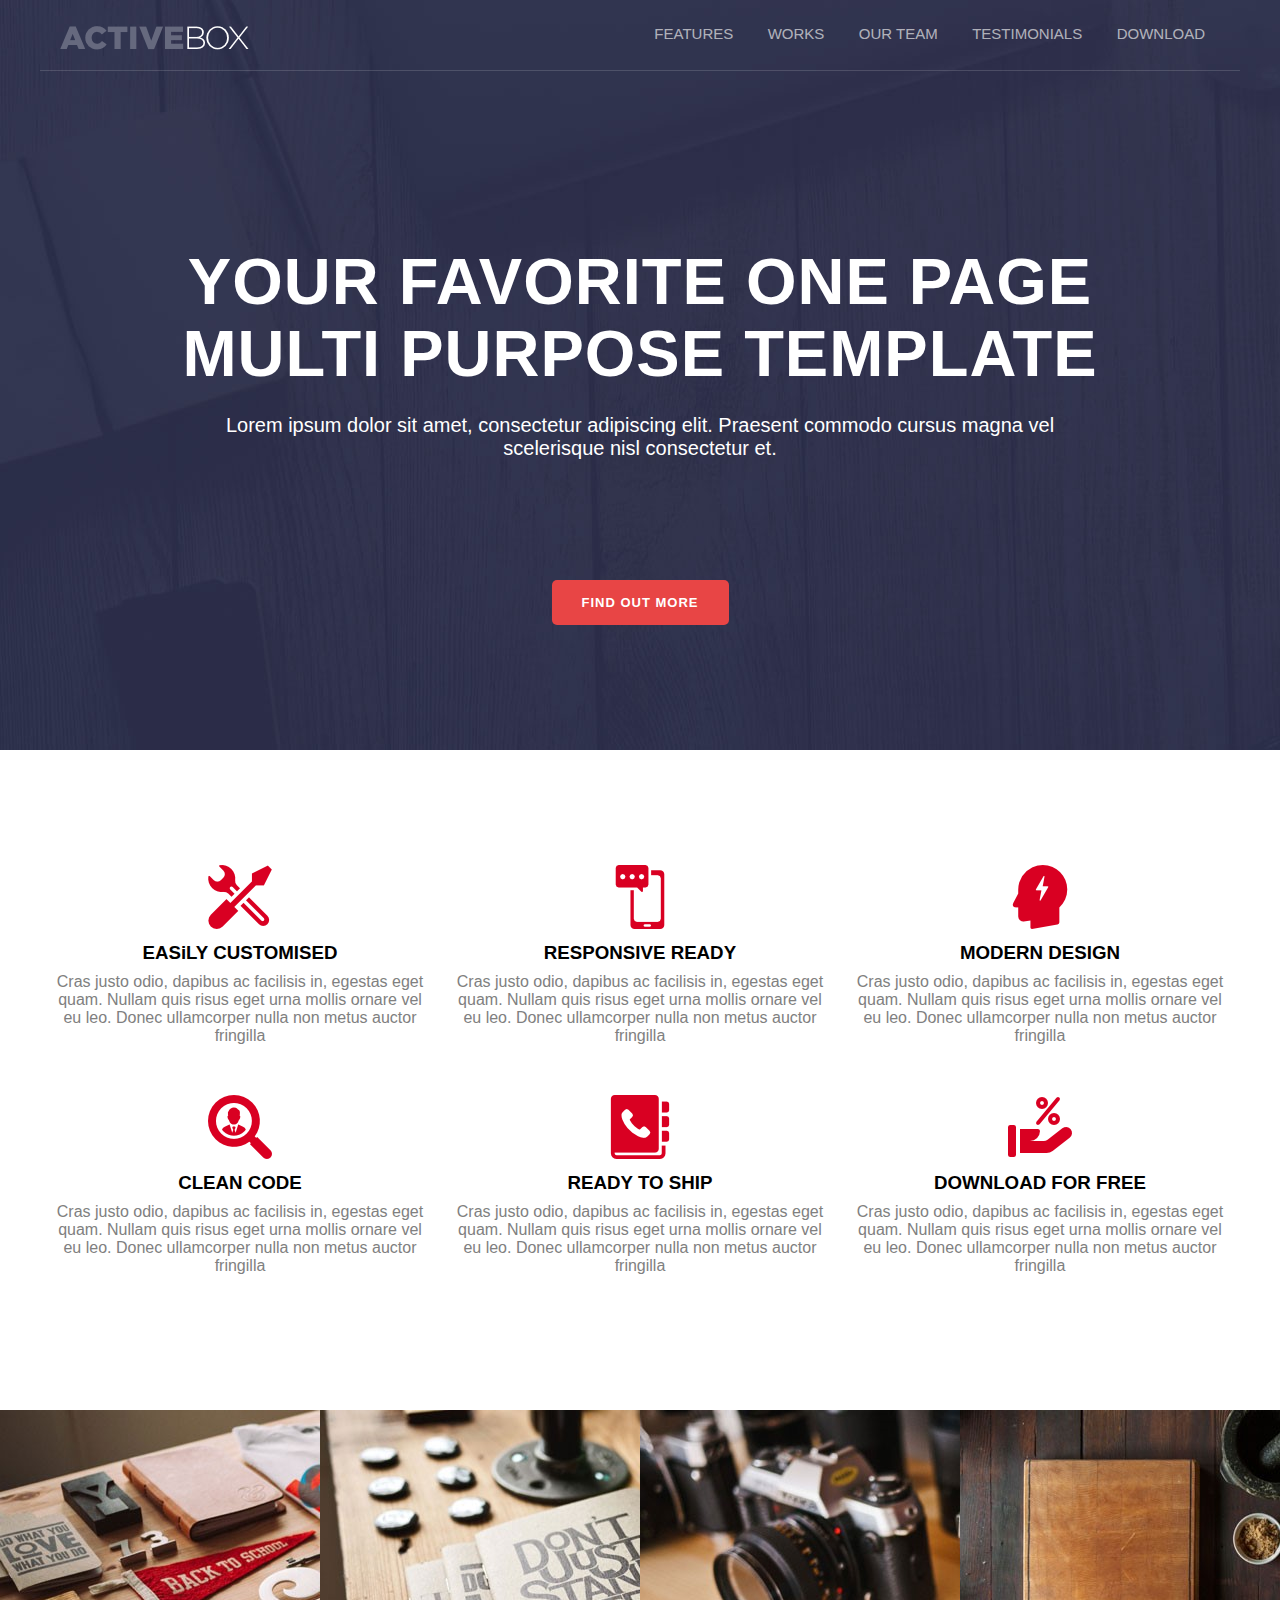
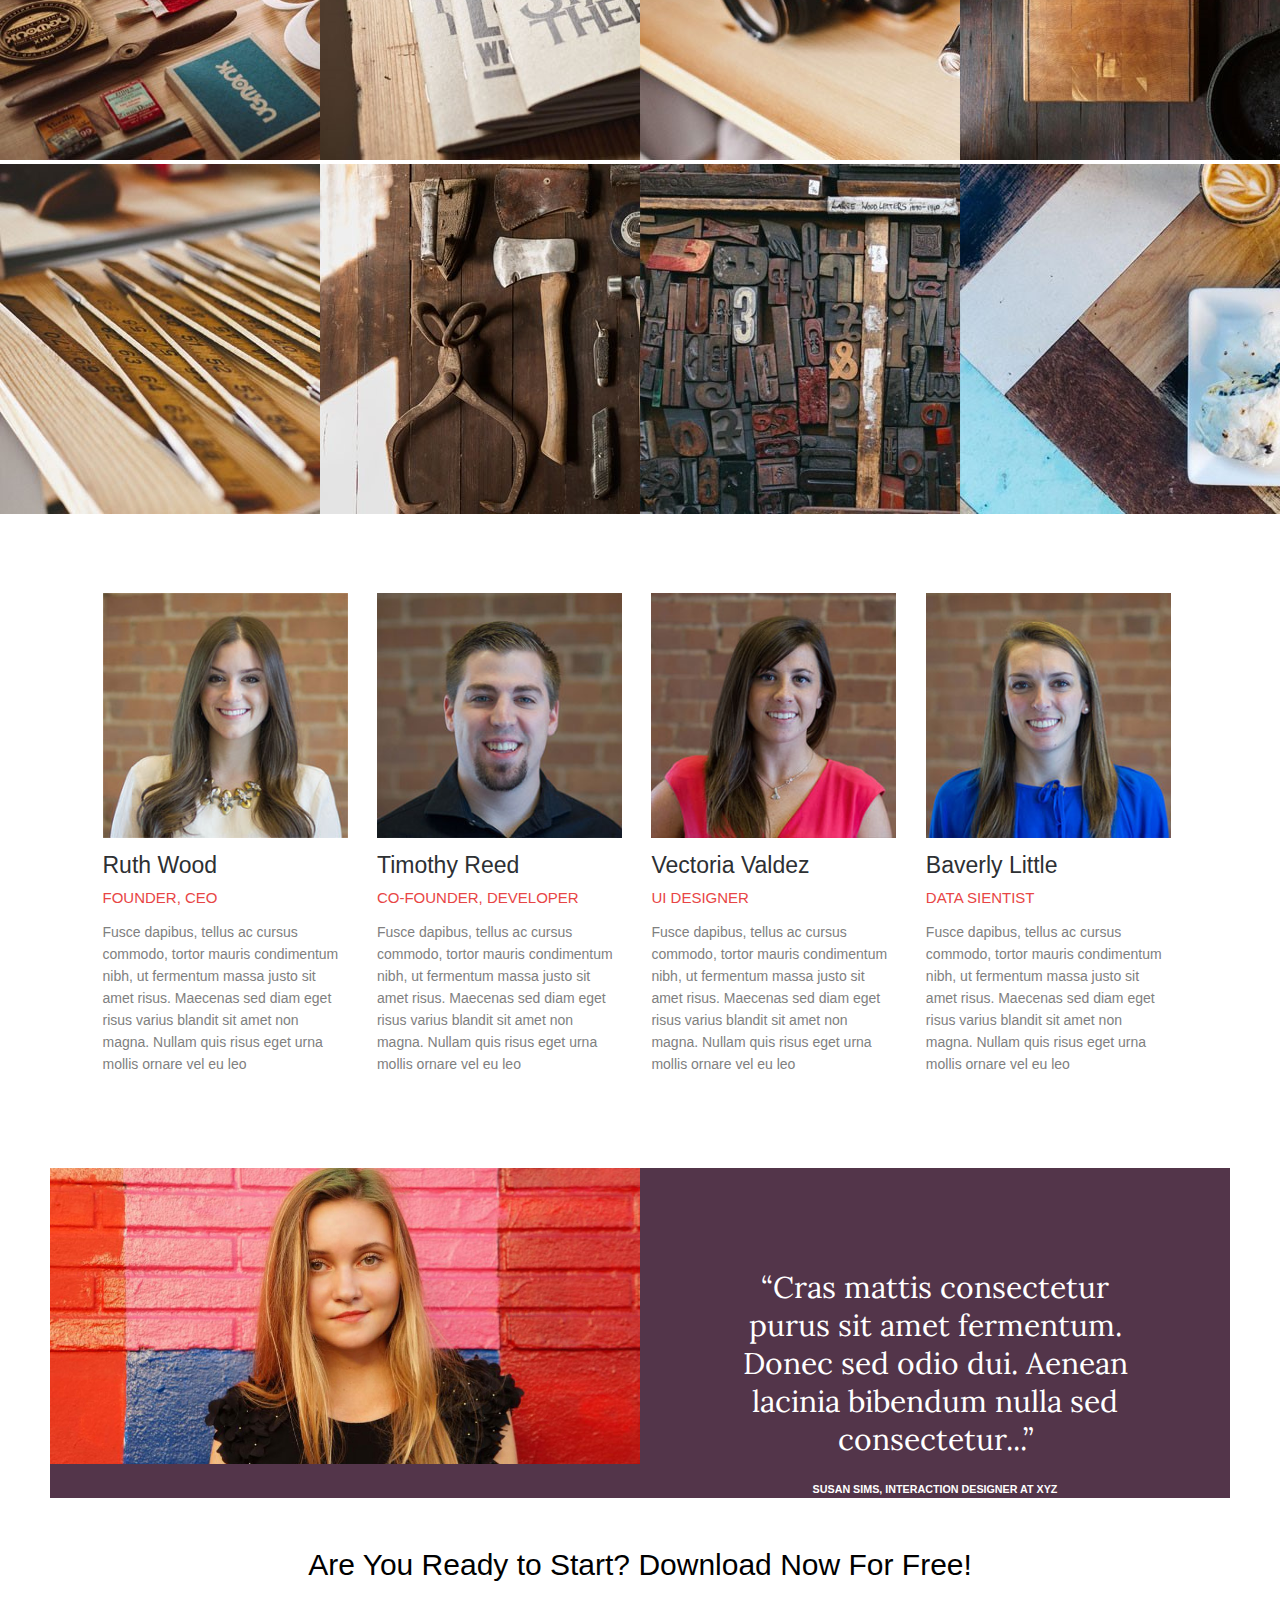
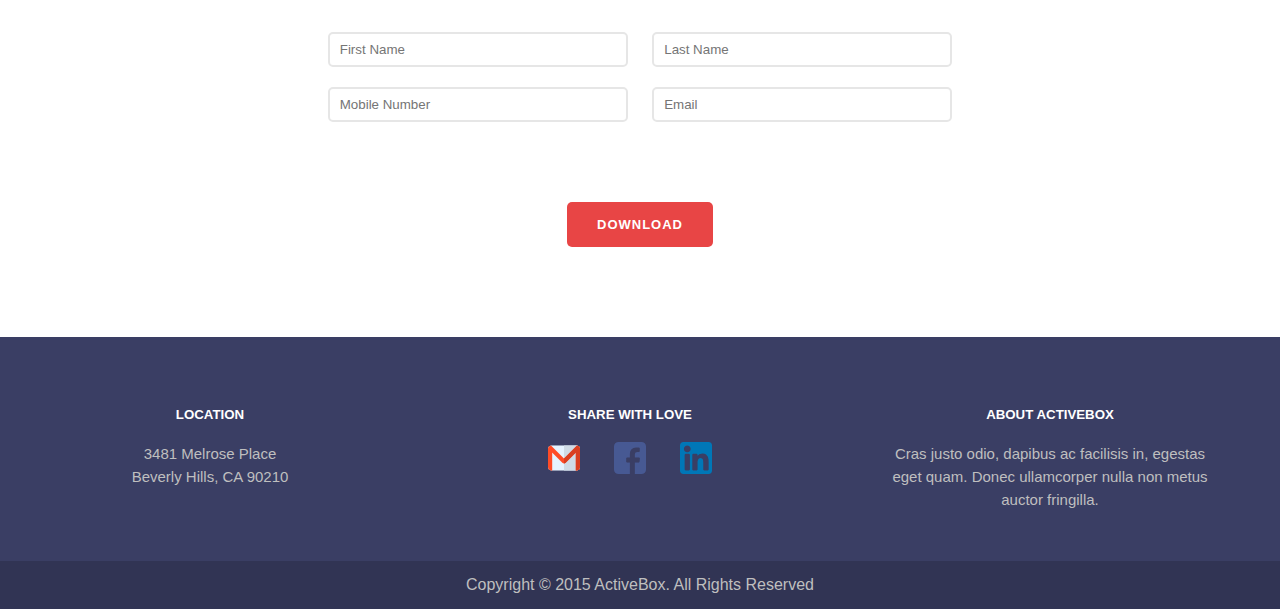
<file: index.html>
<!DOCTYPE html>
<html lang="en">
<head>
    <meta charset="utf-8">
    <title>Practice</title>
    <link rel="stylesheet" href="Style.css">
    <link rel="preconnect" href="https://fonts.googleapis.com">
<link rel="preconnect" href="https://fonts.gstatic.com" crossorigin>
<link href="https://fonts.googleapis.com/css2?family=Lora:ital@1&display=swap" rel="stylesheet">
</head>
<body>
    <!-- start header -->
    <div class="header">
        <div class="container">
        <nav>
             <div class="navbar">
            <img src="images/logo.png" alt="logo">
            <ul>
                <li><a href="#feat">FEATURES</a></li>
                <li><a href="#phot">WORKS</a></li>
                <li><a href="#our">OUR TEAM</a></li>
                <li><a href="#monial">TESTIMONIALS</a></li>
                <li><a href="#download">DOWNLOAD</a></li>
            </ul>
        </div>
        </nav>
        <div class="texto">
            <h1>Your Favorite One Page <br> Multi Purpose Template</h1>
            <p>Lorem ipsum dolor sit amet, consectetur adipiscing elit. Praesent commodo cursus     magna vel<br> scelerisque nisl consectetur et.</p>
            <button class="butto">find out more</button>
        </div>
        </div>
    </div>
    <!-- end header -->
    <!-- start fetures  -->
    <div class="fetures" id="feat">
        <div class="container">
            <div class="fet">
                <img src="images/settings%20(1).png" alt="setting icon">
                <h3>EASiLY CUSTOMISED</h3>
                <p>Cras justo odio, dapibus ac facilisis in, egestas eget quam. Nullam quis risus eget urna mollis ornare vel eu leo. Donec ullamcorper nulla non metus auctor fringilla</p>
            </div>
            <div class="fet">
                <img src="images/smartphone.png" alt="smartphone icon">
                <h3>RESPONSIVE READY</h3>
                <p>Cras justo odio, dapibus ac facilisis in, egestas eget quam. Nullam quis risus eget urna mollis ornare vel eu leo. Donec ullamcorper nulla non metus auctor fringilla</p>
            </div>
            <div class="fet">
                <img src="images/head.png" alt="head icon">
                <h3>MODERN DESIGN</h3>
                <p>Cras justo odio, dapibus ac facilisis in, egestas eget quam. Nullam quis risus eget urna mollis ornare vel eu leo. Donec ullamcorper nulla non metus auctor fringilla</p>
            </div>
            <div class="fet">
                <img src="images/magnifying-glass.png" alt="magnifying-glass icon">
                <h3>CLEAN CODE</h3>
                <p>Cras justo odio, dapibus ac facilisis in, egestas eget quam. Nullam quis risus eget urna mollis ornare vel eu leo. Donec ullamcorper nulla non metus auctor fringilla</p>
            </div>
            <div class="fet">
                <img src="images/phonebook.png" alt="phonebook icon">
                <h3>READY TO SHIP</h3>
                 <p>Cras justo odio, dapibus ac facilisis in, egestas eget quam. Nullam quis risus eget urna mollis ornare vel eu leo. Donec ullamcorper nulla non metus auctor fringilla</p>
            </div>
            <div class="fet">
                <img src="images/discount%20(1).png" alt="discount icon">
                <h3>DOWNLOAD FOR FREE</h3>
                 <p>Cras justo odio, dapibus ac facilisis in, egestas eget quam. Nullam quis risus eget urna mollis ornare vel eu leo. Donec ullamcorper nulla non metus auctor fringilla</p>
            </div>
        </div>
    </div>
    <!-- end fetures -->
    <!-- start photo -->
    <div class="photo" id="phot">
        <div class="work"><img src="images/work-100.jpg" alt="work image"></div>
        <div class="work"><img src="images/work-200.jpg" alt="work image"></div>
        <div class="work"><img src="images/work-300.jpg" alt="work image"></div>
        <div class="work"><img src="images/work-400.jpg" alt="work image"></div>
        <div class="work"><img src="images/work-500.jpg" alt="work image"></div>
        <div class="work"><img src="images/work-600.jpg" alt="work image"></div>
        <div class="work"><img src="images/work-700.jpg" alt="work image"></div>
        <div class="work"><img src="images/work-800.jpg" alt="work image"></div>
    </div>
    <!-- end photo -->
    <!-- start our team sec-->
    <div class="team" id="our">
            <div class="member">
                <img src="images/team-1.jpg" class="teams" alt="founder photo">
                <h4>Ruth Wood</h4>
                <h5 class="tit">Founder, Ceo</h5>
                <p>Fusce dapibus, tellus ac cursus commodo, tortor mauris condimentum nibh, ut fermentum massa justo sit amet risus. Maecenas sed diam eget risus
                   varius blandit sit amet non magna. Nullam quis risus eget urna mollis ornare vel eu leo</p>
            </div>
            <div class="member">
                <img src="images/team-2.jpg" class="teams" alt="Developer photo">
                <h4>Timothy Reed</h4>
                <h5 class="tit">Co-Founder, Developer</h5>
                <p>Fusce dapibus, tellus ac cursus commodo, tortor mauris condimentum nibh, ut fermentum massa justo sit amet risus. Maecenas sed diam eget risus
                   varius blandit sit amet non magna. Nullam quis risus eget urna mollis ornare vel eu leo</p>
            </div>
            <div class="member">
                <img src="images/team-3.jpg" class="teams" alt="UI Designer photo">
                <h4>Vectoria Valdez</h4>
                <h5 class="tit">UI Designer</h5>
                <p>Fusce dapibus, tellus ac cursus commodo, tortor mauris condimentum nibh, ut fermentum massa justo sit amet risus. Maecenas sed diam eget risus
                   varius blandit sit amet non magna. Nullam quis risus eget urna mollis ornare vel eu leo</p>
            </div>
            <div class="member">
                <img src="images/team-4.jpg" class="teams" alt="Data sientist photo">
                <h4>Baverly Little</h4>
                <h5 class="tit">Data Sientist</h5>
                <p>Fusce dapibus, tellus ac cursus commodo, tortor mauris condimentum nibh, ut fermentum massa justo sit amet risus. Maecenas sed diam eget risus
                   varius blandit sit amet non magna. Nullam quis risus eget urna mollis ornare vel eu leo</p>
            </div>
    </div>
    <!--end our team sec-->
    <!--start testmonial-->
    <div class="test" id="monial">
        <div class="testphoto">
            <img src="images/testimonial-2.jpg" alt="client photo">
        </div>
        <div class="testtext">
            <q>Cras mattis consectetur purus sit amet fermentum. Donec sed odio dui. Aenean lacinia bibendum nulla sed consectetur...</q>
            <h6>SUSAN SIMS, INTERACTION DESIGNER AT XYZ</h6>
        </div>  
    </div>
    <!--end testmonial-->
    <!--start download-->
    <div id="download" class="downloads">
        <p>Are You Ready to Start? Download Now For Free!</p>
        <form>
            <input type="text" placeholder="First Name" required>
            <input type="text" placeholder="Last Name" required><br>
            <input type="number" placeholder="Mobile Number" required>
            <input type="email" placeholder="Email" required><br>
            <button>Download</button>
        </form>
    </div>
    <!--end download-->
    <!--start info-->
    <div class="info">
        <div class="data">
            <h5>Location</h5>
            <p>3481 Melrose Place <br>Beverly Hills, CA 90210</p>
        </div>
        <div class="data">
            <h5>Share with love</h5>
            <a href=""><img src="images/gmail(1).png" alt="gmail icon"></a>
            <a href=""><img src="images/facebook(1).png" alt="facebook icon"></a>
            <a href=""><img src="images/linkedin.png" alt="linkedIn icon"></a>
        </div>
        <div class="data">
            <h5>about activebox</h5>
            <p>Cras justo odio, dapibus ac facilisis in, egestas eget quam. Donec ullamcorper nulla non metus auctor fringilla.
            </p>
        </div>
    </div>
    <!--end info-->
    <!--start footer-->
    <div class="footer">
        <p>Copyright &copy; 2015 ActiveBox. All Rights Reserved</p>
    </div>
    <!--end footer-->
</body>
</html>
</file>
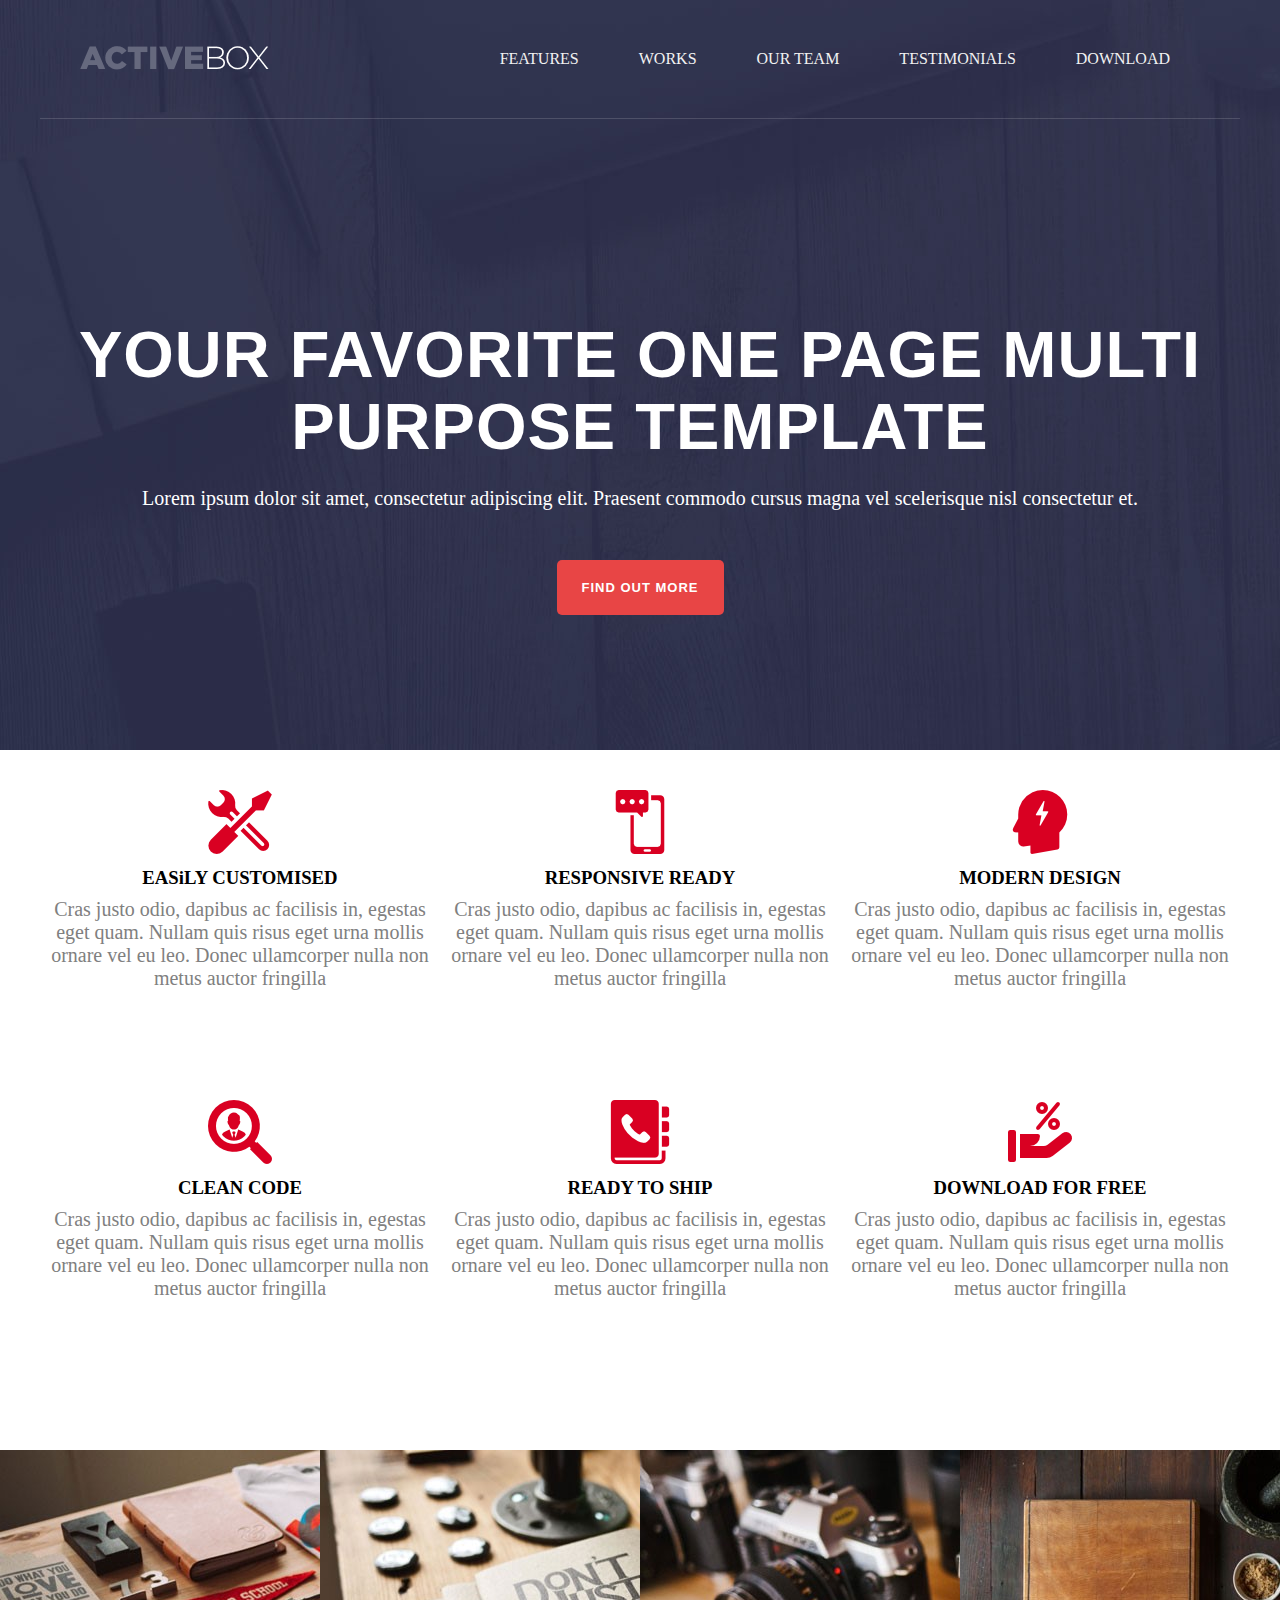
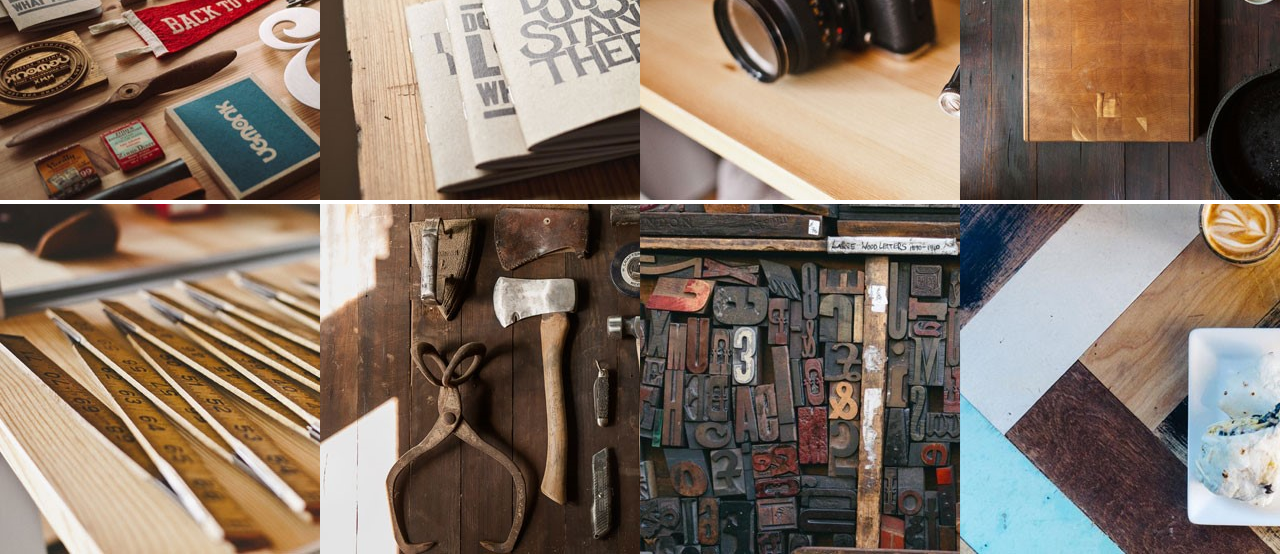
<file: my.html>
<!DOCTYPE html>
<html>
<head>
    <meta charset="utf-8">
    <link rel="stylesheet" href="my.css">
</head>
<body>
    <!-- start header -->
    <div class="header">
        <div class="container">
        <nav>
             <div class="navbar">
            <img src="images/logo.png" alt="logo">
            <ul>
                <li><a href="#">FEATURES</a></li>
                <li><a href="#">WORKS</a></li>
                <li><a href="#">OUR TEAM</a></li>
                <li><a href="#">TESTIMONIALS</a></li>
                <li><a href="#">DOWNLOAD</a></li>
            </ul>
        </div>
        </nav>
        <div class="texto">
            <h1>Your Favorite One Page Multi Purpose Template</h1>
            <p>Lorem ipsum dolor sit amet, consectetur adipiscing elit. Praesent commodo cursus     magna vel scelerisque nisl consectetur et.</p>
            <button class="butto">find out more</button>
        </div>
        </div>
    </div>
    <!-- end header -->
    <!-- start fetures  -->
    <div class="fetures">
        <div class="container">
            <div class="fet">
                <img src="images/settings%20(1).png">
                <h3>EASiLY CUSTOMISED</h3>
                <p>Cras justo odio, dapibus ac facilisis in, egestas eget quam. Nullam quis risus eget urna mollis ornare vel eu leo. Donec ullamcorper nulla non metus auctor fringilla</p>
            </div>
            <div class="fet">
                <img src="images/smartphone.png">
                <h3>RESPONSIVE READY</h3>
                <p>Cras justo odio, dapibus ac facilisis in, egestas eget quam. Nullam quis risus eget urna mollis ornare vel eu leo. Donec ullamcorper nulla non metus auctor fringilla</p>
            </div>
            <div class="fet">
                <img src="images/head.png">
                <h3>MODERN DESIGN</h3>
                <p>Cras justo odio, dapibus ac facilisis in, egestas eget quam. Nullam quis risus eget urna mollis ornare vel eu leo. Donec ullamcorper nulla non metus auctor fringilla</p>
            </div>
            <div class="fet">
                <img src="images/magnifying-glass.png">
                <h3>CLEAN CODE</h3>
                <p>Cras justo odio, dapibus ac facilisis in, egestas eget quam. Nullam quis risus eget urna mollis ornare vel eu leo. Donec ullamcorper nulla non metus auctor fringilla</p>
            </div>
            <div class="fet">
                <img src="images/phonebook.png">
                <h3>READY TO SHIP</h3>
                 <p>Cras justo odio, dapibus ac facilisis in, egestas eget quam. Nullam quis risus eget urna mollis ornare vel eu leo. Donec ullamcorper nulla non metus auctor fringilla</p>
            </div>
            <div class="fet">
                <img src="images/discount%20(1).png">
                <h3>DOWNLOAD FOR FREE</h3>
                 <p>Cras justo odio, dapibus ac facilisis in, egestas eget quam. Nullam quis risus eget urna mollis ornare vel eu leo. Donec ullamcorper nulla non metus auctor fringilla</p>
            </div>
        </div>
    </div>
    <!-- end fetures -->
    <!-- start photo -->
    <div class="photo">
        <div class="work"><img src="images/work-100.jpg"></div>
        <div class="work">  <img src="images/work-200.jpg"></div>
        <div class="work"> <img src="images/work-300.jpg"></div>
        <div class="work"> <img src="images/work-400.jpg"></div>
        <div class="work"> <img src="images/work-500.jpg"></div>
        <div class="work"> <img src="images/work-600.jpg"></div>
        <div class="work"> <img src="images/work-700.jpg"></div>
        <div class="work"> <img src="images/work-800.jpg"></div>
    </div>
    <!-- end photo -->
</body>
</html>
</file>
<file: Style.css>
body {
  font-family: "Raleway", sans-serif;
  text-align: center;
}
*{
  margin: 0;
  padding: 0;
  box-sizing: border-box;
}
.container
{
  width: 1200px;
  margin: 0 auto;
}
/* start style of header */
.header{
  width: 100%;
  height: 750px;
  background-image: url(images/banner.jpg);
  background-size: cover;
  color: white;
}
.header .navbar img{
    float: left;
    margin-top: 6px;
}
nav{
  border-bottom: 1px solid rgba(255, 255, 255, 0.15);
  padding: 20px;
  padding-bottom: 50px;
}
.header .navbar ul{
    list-style: none;
    padding-left: 0;
    overflow: hidden;
    float: right;
}
.header .navbar ul li{
  display: inline-block;
  margin: 0 10px;
  padding: 5px;
}
a{
  text-decoration: none;
  color: #f2f2f2ad;
  font-size:15px;
}
.navbar ul li a:hover
{
  color:rgb(255, 255, 255);
}
.texto p {
    font-size: 20px;
    font-weight: 400;
    margin-bottom: 50px;
}
.texto{
    margin-top: 175px;
}
button{
  background:#e84545;
  padding: 15px 30px;
  color: #fff;
  font-size: 13px;
  font-weight: 600;
  border: none;
  text-transform: uppercase;
  letter-spacing: 1px;
  border-radius: 5px;
  cursor: pointer;
  margin-top: 70px;
}
.butto:hover
{
  background: #e52e2e;
}
.texto h1{
  font-family: "Open Sans", sans-serif;
  font-weight: 700;
  font-size:65px;
  text-align: center;
  line-height: 1.1;
  letter-spacing: 1px;
  margin-bottom: 25px;
  text-transform: uppercase;
}
/* end style of header */
/* start style of fetures */
.fetures{
  overflow: hidden;
  margin-top: 100px;
  margin-bottom: 100px;

}
.fetures .fet{
    float: left;
    width: 33.33333%;
    margin-bottom: 20px;
    color: gray;
    padding: 15px;
}
h3{
    margin: 9px;
    color: black;
}
/* end fetures */
/* start photo */
.photo{
  overflow: hidden;
}
.photo .work{
    float: left;
    width: 25%;
}
/* end photo sec*/
/* start our team sec*/
.team{
  width: 1100px;
  margin: 75px auto;
  text-align: left;
}
.member{
  margin: 0 12.5px;
  width: 245px;
  height: 500px;
  display: inline-block;
}
.teams{
  width: 100%;
}
.member h4{
  color: #2d3033;
  font-size: 23px;
  font-weight:normal;
  margin-top: 10px;
  margin-bottom: 10px;
}
.member h5{
  color: #e84545;
  text-transform: uppercase;
  margin-bottom: 15px;
  font-weight:normal;
  font-size: 15px;
}
.team p{
  color: grey;
  font-size: 14px;
  line-height: 22px;
}
/* end our team sec*/
/*start testmonial sec*/
.test{
  height: 330px;
  background-color: #53354a;
  margin: 0 50px;
  color: white;
  overflow: hidden;
}
.testphoto , .testtext {
  width: 50%;
  float: left;
}
.testphoto img{
  width: 100%;
}
.testtext{
  padding: 100px;

}
.testtext q{
  font-size: 30px;
  font-family: 'Lora' ;
}
.testtext h6{
  margin-top: 25px;
}
/*end testmonial sec*/
/*start download sec*/
.downloads{
  width: 1000px;
  margin: 50px auto;
  overflow: hidden;
}
.downloads p{
  font-size: 30px;
}
form{ 
  padding: 40px;
}
form input{
width: 300px;
height: 35px;
margin: 10px;
padding: 10px;
border: 2px solid  #e6e6e6;
outline: none;
border-radius: 5px;
}
form input:focus{
  border: 2px solid #ccddff;
}
/*end download sec*/
/*start info sec*/
.info{
  background-color: rgb(58 62 100);
  overflow: hidden;
}
.data{
  float: left;
  margin: 50px;
  width: 25%;
}
.data h5{
  margin: 20px;
  color: white;
  text-transform: uppercase;
}
.data p{
  color:  #bfbfbf;
  line-height: 23px;
  font-size: 15px;
}
.data a{
  margin: 0 15px;
}
/*end info sec*/
/*start footer sec*/
.footer{
  background-color: rgb(49 52 84);
  padding: 15px;
  color:  #bfbfbf;
}
/*end footer sec*/
</file>
<file: my.css>
*{
  margin: 0;
  padding: 0;
  box-sizing: border-box;
   
}
.container
{
  width: 1200px;
  margin: 0 auto;
}
/* start header */
.header{
    width: 100%;
    height: 750px;
    background-image: url(images/banner.jpg);
    background-size: cover;
    color: white;
}
.header .navbar img{
    float: left;
    margin-top: 6px;
}
nav{
  overflow: auto;
  border-bottom: 1px solid rgba(255, 255, 255, 0.15);
  padding: 40px;
  margin-bottom:10px;
}

.header .navbar ul{
    list-style: none;
    padding-left: 0;
    overflow: hidden;
    float: right;
}
.header .navbar ul li{
    display: inline-block;
    margin: 0 20px;
    float: left;
    padding: 10px;
}
a{
  text-decoration: none;
    color: #f2f2f2;
}
.navbar ul li a:hover,
.navbar ul li a:active
{
  color:white;
}
p {
    font-size: 20px;
    font-weight: 400;
    margin-bottom: 50px;
}
.texto{
    margin-top: 200px;
    text-align: center;
}
.texto .butto{
  background:#e84545;
  padding: 20px 25px;
  color: #fff;
  font-size: 13px;
  font-weight: 600;
  border: none;
  text-transform: uppercase;
  letter-spacing: 1px;
  border-radius: 5px;
  cursor: pointer;
  margin-bottom: 60px;
}
.butto:hover
{
  background: #e52e2e;
}
.texto h1{
    font-family: "Open Sans", sans-serif;
  font-weight: 700;
  font-size:65px;
  text-align: center;
  line-height: 1.1;
  letter-spacing: 1px;
  margin-bottom: 25px;
  text-transform: uppercase;
}
/* end header */
/* start fetures */
.fetures{
    background-color: white;
    overflow: hidden;
    height: 700px;
}
.fetures .fet{
    float: left;
    width: 33.33333%;
    margin-bottom: 20px;
    margin-top: 40px;
    text-align: center;
    color: gray;
}
h3{
    margin: 9px;
    color: black;
}
/* end fetures */
/* start photo */
.photo .work{
    float: left;
    width: 25%;
}
/* end photo */
</file>
